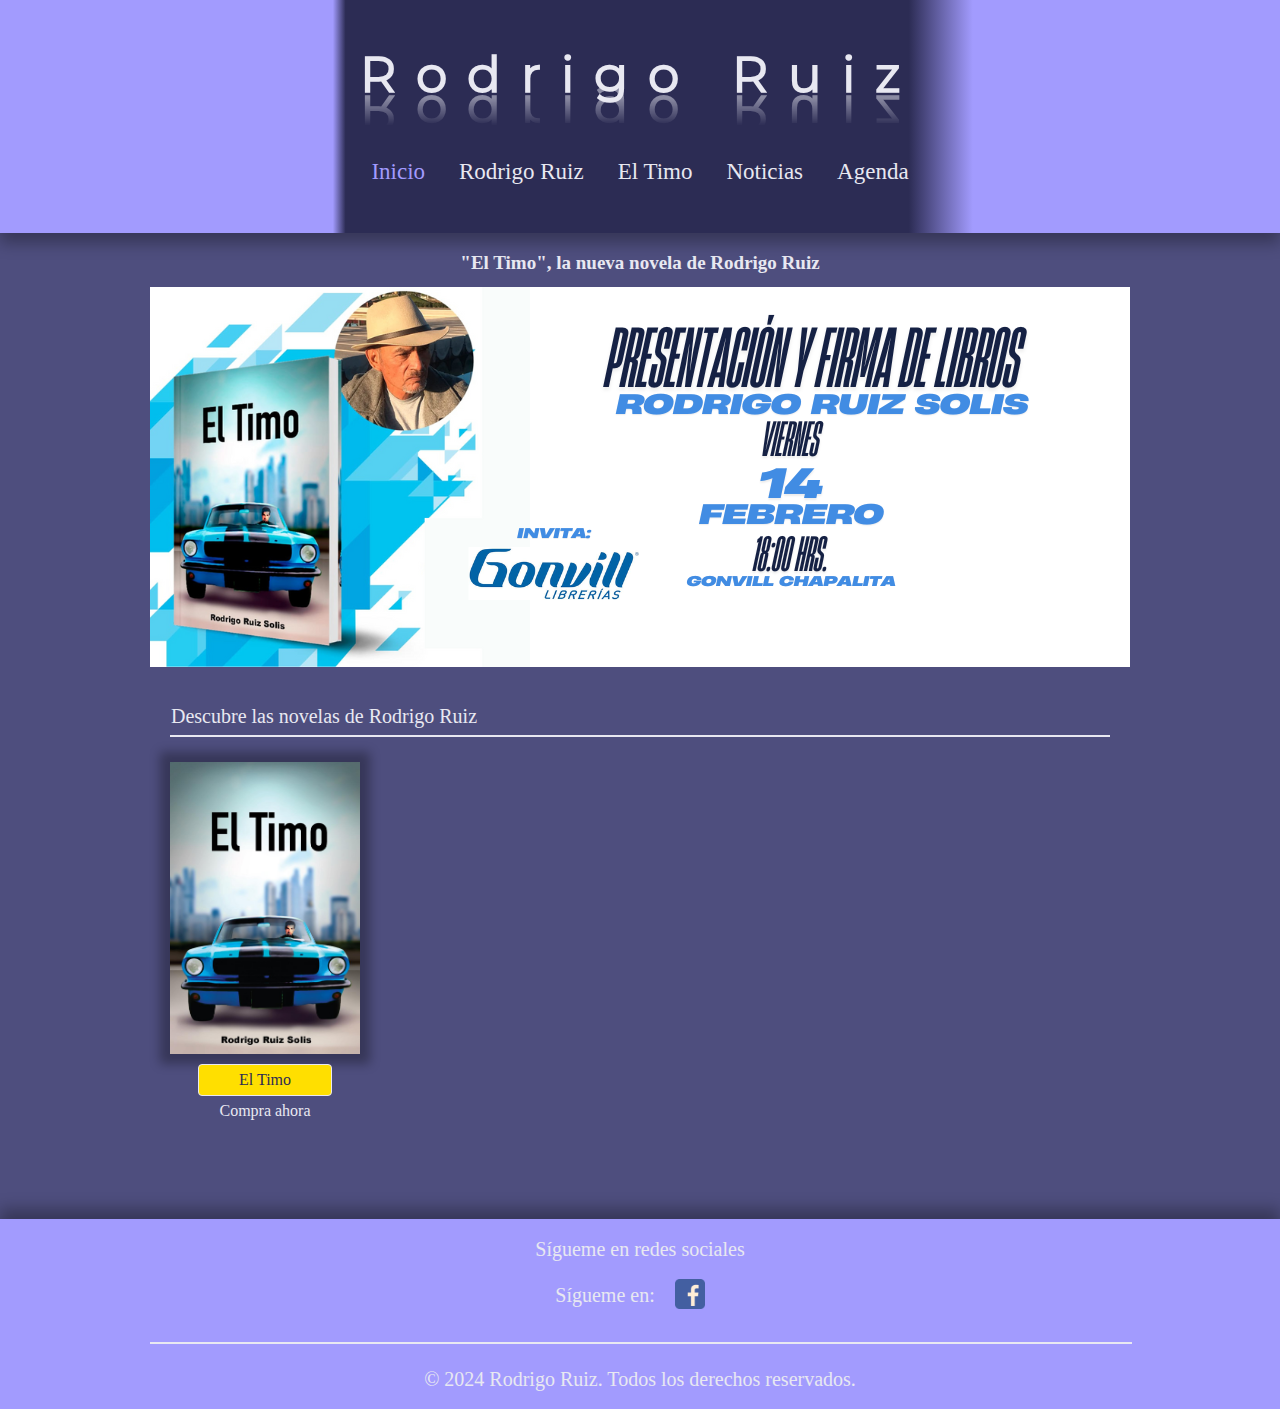
<file: index.html>
<!DOCTYPE html>
<html lang="es">

<head>
    <meta charset="UTF-8">
    <meta name="viewport" content="width=device-width, initial-scale=1.0">
    <meta name="description" content="Página oficial de Rodrigo Ruiz, autor de novelas como 'El Timo'. Descubre sus libros, noticias y agenda.">
    <meta name="author" content="Rodrigo Ruiz">
    <meta name="keywords" content="Rodrigo Ruiz, novelas, El Timo, libros, autor, literatura, agenda, noticias">
    <link rel="stylesheet" href="reset.css">
    <link rel="stylesheet" href="styles.css">
    <title>Rodrigo Ruiz - Página Oficial</title>
</head>

<body>
    <!-- Header -->
    <header id="web" class="inicio" role="banner">
        <div class="contenido">
            <a href="#" aria-label="Inicio - Rodrigo Ruiz">
                <h1>Rodrigo Ruiz</h1>
            </a>
        </div>
        <nav role="navigation" aria-label="Menú principal">
            <ul>
                <li><a href="./index.html" title="Inicio" style="color: #A29BFE;">Inicio</a></li>
                <li><a href="./rodrigo-ruiz.html" title="Sobre Rodrigo Ruiz">Rodrigo Ruiz</a></li>
                <li><a href="./el-timo.html" title="El Timo, el nuevo libro de Rodrigo">El Timo</a></li>
                <li><a href="./noticias.html" title="Últimas noticias sobre Rodrigo">Noticias</a></li>
                <li><a href="./agenda.html" title="Próximos eventos y agenda de eventos">Agenda</a></li>
            </ul>
        </nav>
    </header>

    <!-- Main Content -->
    <main id="content" class="inicio">
        <!-- Hero Section -->
        <section id="home" aria-labelledby="hero-title">
            <div class="main-container">
                <div class="hero">
                    <h2 id="hero-title">"El Timo", la nueva novela de Rodrigo Ruiz</h2>
                    <a href="https://www.gonvill.com.mx/editorial/rodrigo-ruiz-solis/5104/" target="_blank" aria-label="Más información sobre 'El Timo'">
                        <img src="./Assets/images/PresentacionFirmaLibros.png" alt="Nuevo Libro 'El Timo', ahora en Gonvill" title="El Timo">
                    </a>
                </div>
                <!-- Portada de Libros -->
                <section id="portada-libros" aria-labelledby="libros-destacados">
                    <h3 id="libros-destacados" class="titulos-destacados">Descubre las novelas de Rodrigo Ruiz</h3>
                    <hr>
                    <ul class="rotador-portadas" aria-label="Portadas de libros">
                        <li class="libro">
                            <a href="https://www.gonvill.com.mx/editorial/rodrigo-ruiz-solis/5104/" class="portada" aria-label="Ver más detalles sobre 'El Timo'">
                                <img src="./Assets/images/eltimo_libro.jpg" alt="Portada del libro 'El Timo'" title="El Timo">
                            </a>
                            <a href="https://www.gonvill.com.mx/editorial/rodrigo-ruiz-solis/5104/" class="titulo" aria-label="Título del libro: El Timo">El Timo</a>
                            <a href="https://www.gonvill.com.mx/editorial/rodrigo-ruiz-solis/5104/" class="compra" title="Compra 'El Timo'" aria-label="Compra 'El Timo'">Compra ahora</a>
                        </li>
                    </ul>
                </section>
            </div>
        </section>
    </main>

    <!-- Footer -->
    <footer id="footer-web" role="contentinfo">
        <div class="footer-container">
            <!-- Redes Sociales -->
            <section id="registro" aria-labelledby="redes-sociales">
                <h2 id="redes-sociales">Sígueme en redes sociales</h2>
                <div id="redes">
                    <p>Sígueme en:</p>
                    <a href="#" id="v_facebook" title="Facebook" aria-label="Página de Facebook de Rodrigo Ruiz">
                        <img class="icon" src="./Assets/images/facebook_icon.png" alt="Ícono de Facebook">
                    </a>
                </div>
            </section>
            <hr>
            <!-- Pie de Página -->
            <div id="pie">
                <small>&copy; 2024 Rodrigo Ruiz. Todos los derechos reservados.</small>
            </div>
        </div>
    </footer>
</body>

</html>
</file>
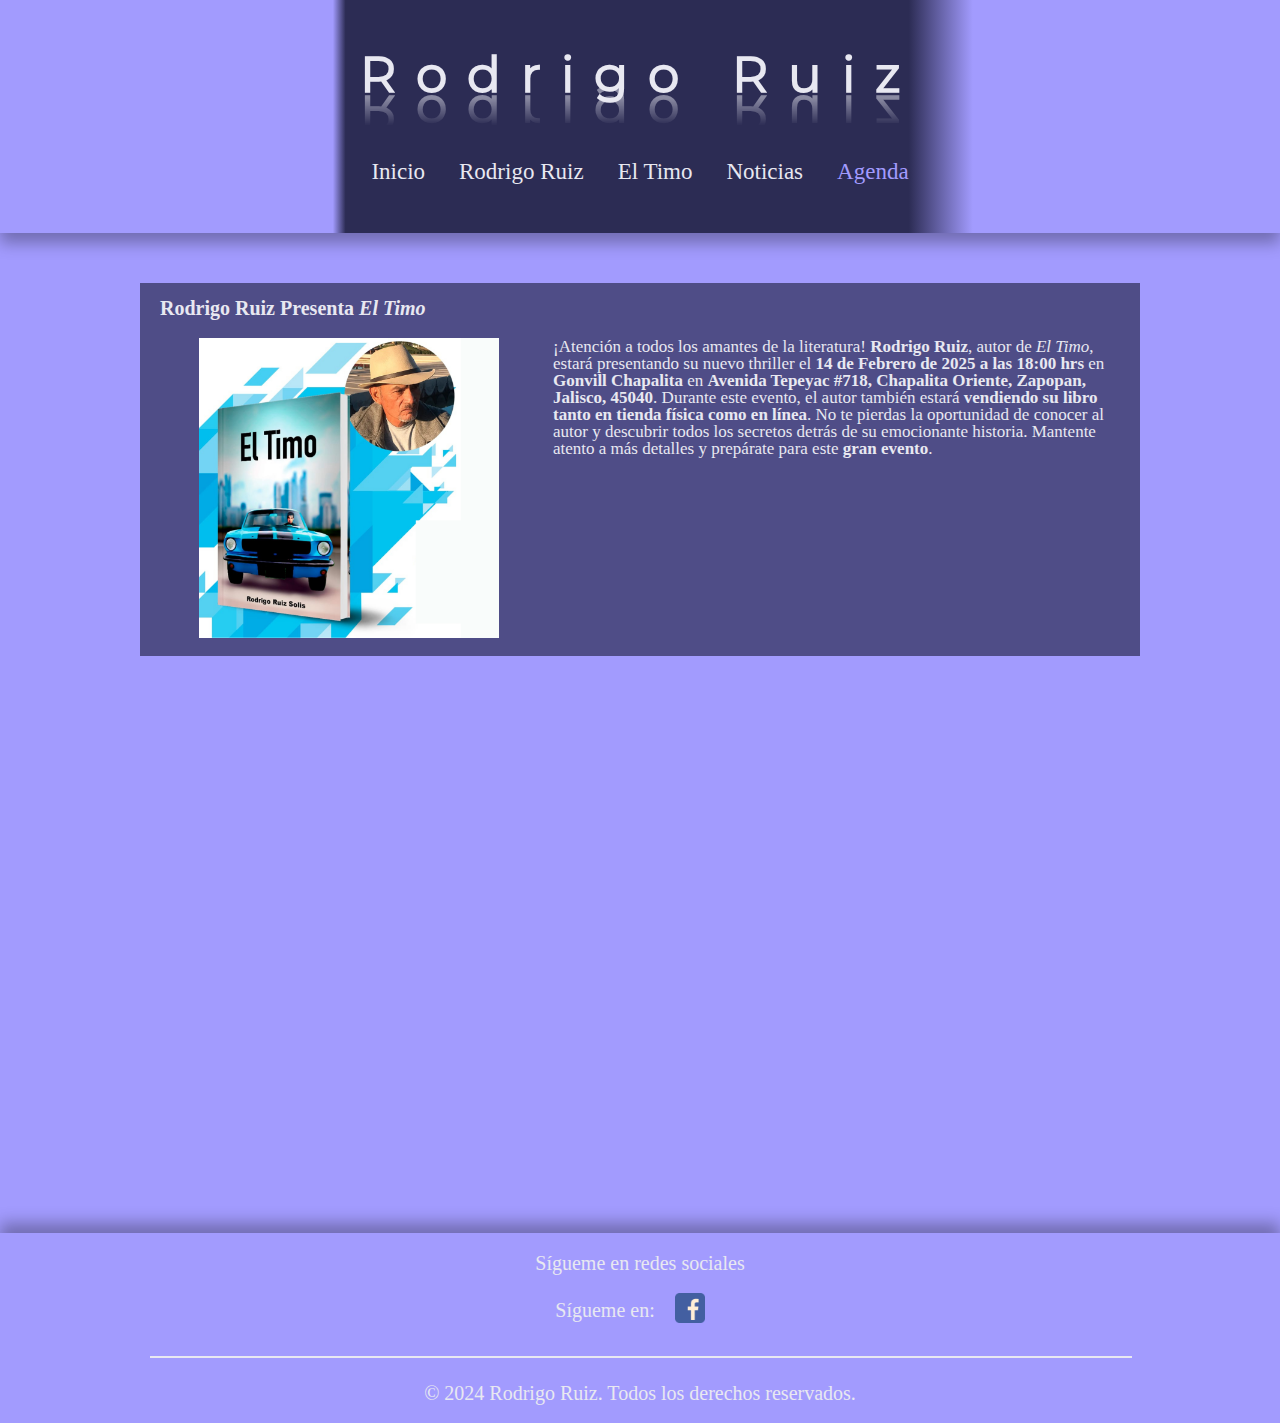
<file: agenda.html>
<!DOCTYPE html>
<html lang="es">

<head>
    <meta charset="UTF-8">
    <meta name="viewport" content="width=device-width, initial-scale=1.0">
    <meta name="description"
        content="Página oficial de Rodrigo Ruiz, autor de novelas como 'El Timo'. Descubre sus libros, noticias y agenda.">
    <meta name="author" content="Rodrigo Ruiz">
    <meta name="keywords" content="Rodrigo Ruiz, novelas, El Timo, libros, autor, literatura, agenda, noticias">
    <link rel="stylesheet" href="reset.css">
    <link rel="stylesheet" href="styles.css">
    <title>Rodrigo Ruiz - Página Oficial</title>
</head>

<body>
    <!-- Header -->
    <header id="web" class="inicio" role="banner">
        <div class="contenido">
            <a href="./index.html" aria-label="Inicio - Rodrigo Ruiz">
                <h1>Rodrigo Ruiz</h1>
            </a>
        </div>
        <nav role="navigation" aria-label="Menú principal">
            <ul>
                <li><a href="./index.html" title="Inicio">Inicio</a></li>
                <li><a href="./rodrigo-ruiz.html" title="Sobre Rodrigo Ruiz">Rodrigo Ruiz</a></li>
                <li><a href="./el-timo.html" title="El Timo, el nuevo libro de Rodrigo">El Timo</a></li>
                <li><a href="./noticias.html" title="Últimas noticias sobre Rodrigo">Noticias</a></li>
                <li><a href="./agenda.html" title="Próximos eventos y agenda de eventos"
                        style="color: #A29BFE;">Agenda</a></li>
            </ul>
        </nav>
    </header>

    <!-- Main Content -->
    <main id="content" class="agenda">
        <!-- Hero Section -->
        <section class="agenda-container" aria-labelledby="agenda">
            <div class="evento" role="article" aria-labelledby="evento-titulo" aria-describedby="evento-descripcion">
                <h2><strong>Rodrigo Ruiz Presenta <em>El Timo</em></strong></h2>
                <div class="contenido-evento">
                    <div class="evento-imagen">
                        <img src="./Assets/images/FirmaPresentacionElTimoReducida.png"
                            alt="Rodrigo Ruiz presentando su libro El Timo en una librería Gonvill, con detalles sobre la venta en tienda física y en línea."
                            role="img" />
                    </div>
                    <div class="descripcion-evento">
                        <p>¡Atención a todos los amantes de la literatura! <strong>Rodrigo Ruiz</strong>, autor de
                            <em>El Timo</em>, estará presentando su nuevo thriller el <strong>14 de Febrero de 2025 a las 18:00 hrs</strong> en 
                            <strong>Gonvill Chapalita</strong> en <strong>Avenida Tepeyac #718, Chapalita Oriente, Zapopan, Jalisco, 45040</strong>. Durante este evento, el
                            autor también estará <strong>vendiendo su libro tanto en tienda física como en
                                línea</strong>. No te pierdas la oportunidad de conocer al autor y descubrir todos los
                            secretos detrás de su emocionante historia. Mantente atento a más detalles y prepárate para
                            este <strong>gran evento</strong>.
                        </p>
                    </div>
                </div>
            </div>
        </section>
    </main>

    <!-- Footer -->
    <footer id="footer-web" role="contentinfo">
        <div class="footer-container">
            <!-- Redes Sociales -->
            <section id="registro" aria-labelledby="redes-sociales">
                <h2 id="redes-sociales">Sígueme en redes sociales</h2>
                <div id="redes">
                    <p>Sígueme en:</p>
                    <a href="#" id="v_facebook" title="Facebook" aria-label="Página de Facebook de Rodrigo Ruiz">
                        <img class="icon" src="./Assets/images/facebook_icon.png" alt="Ícono de Facebook">
                    </a>
                </div>
            </section>
            <hr>
            <!-- Pie de Página -->
            <div id="pie">
                <small>&copy; 2024 Rodrigo Ruiz. Todos los derechos reservados.</small>
            </div>
        </div>
    </footer>
</body>

</html>
</file>
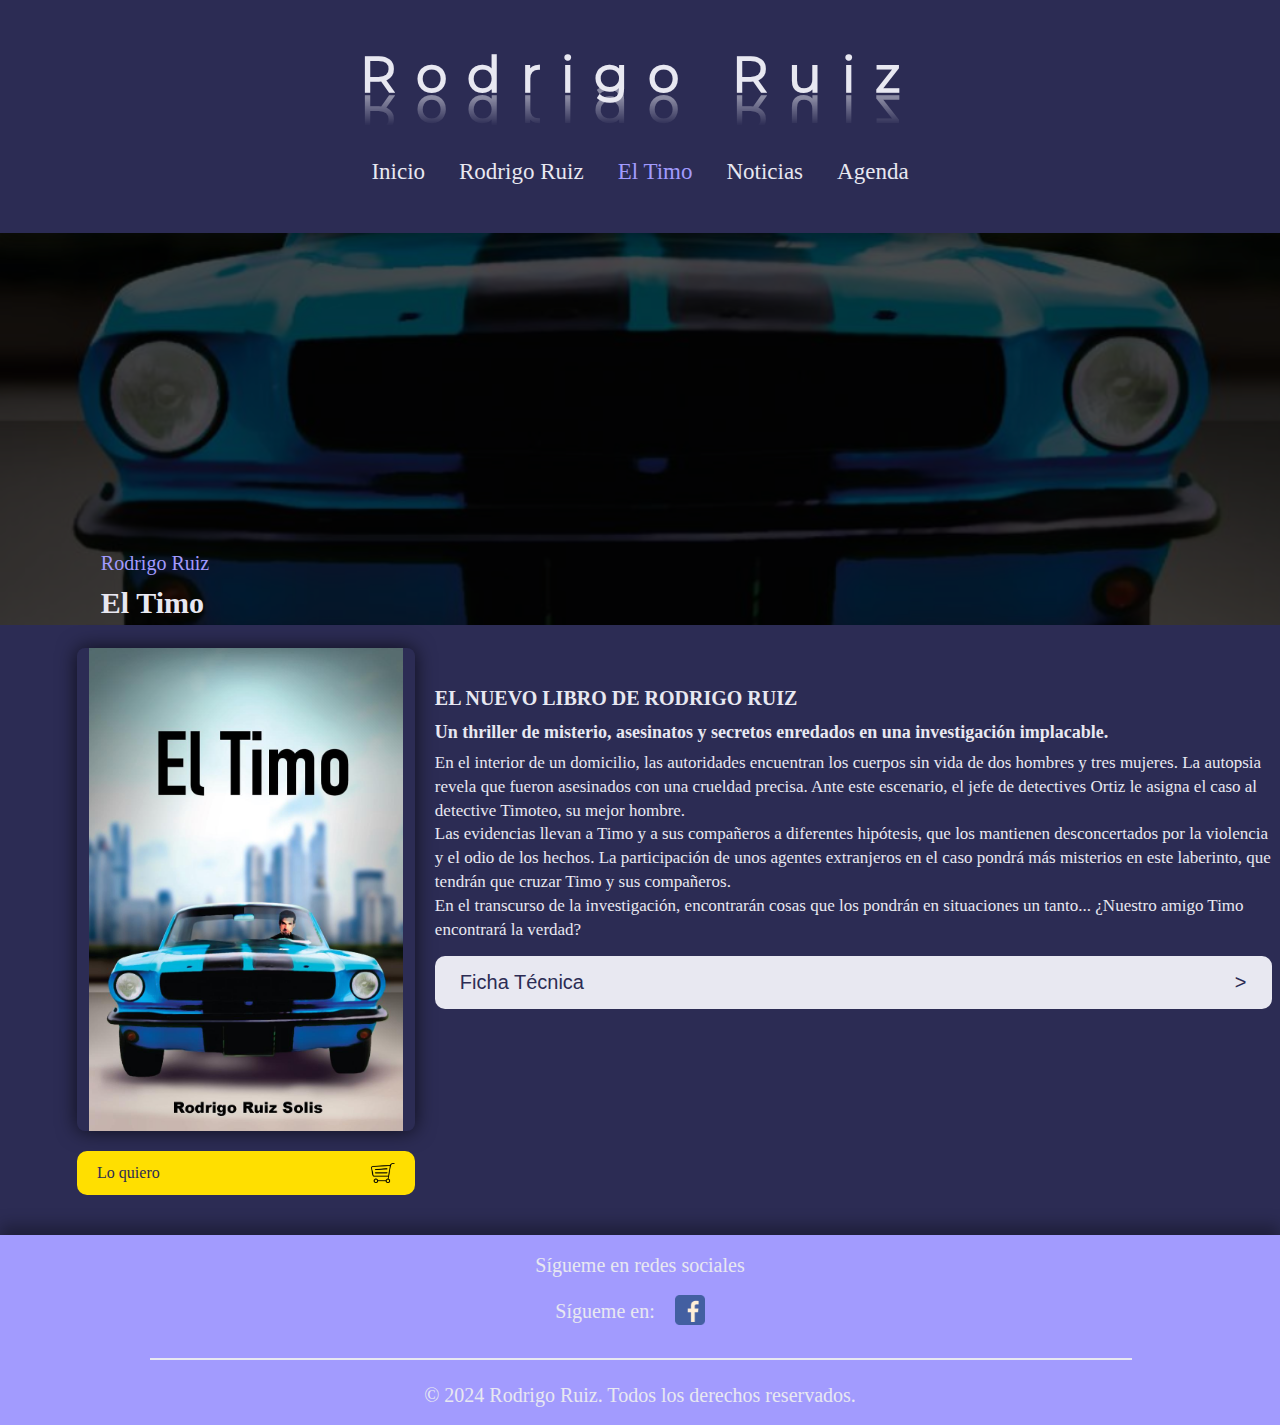
<file: el-timo.html>
<!DOCTYPE html>
<html lang="es">

<head>
    <meta charset="UTF-8">
    <meta name="viewport" content="width=device-width, initial-scale=1.0">
    <meta name="description" content="Página oficial de Rodrigo Ruiz, autor de novelas como 'El Timo'. Descubre sus libros, noticias y agenda.">
    <meta name="author" content="Rodrigo Ruiz">
    <meta name="keywords" content="Rodrigo Ruiz, novelas, El Timo, libros, autor, literatura, agenda, noticias">
    <link rel="stylesheet" href="reset.css">
    <link rel="stylesheet" href="styles.css">
    <title>Rodrigo Ruiz - Página Oficial</title>
</head>

<body>
    <!-- Header -->
    <header id="web" class="libro-principal" role="banner">
        <div class="contenido">
            <a href="./index.html" aria-label="Ir a la página principal de Rodrigo Ruiz">
                <h1>Rodrigo Ruiz</h1>
            </a>
        </div>
        <nav role="navigation" aria-label="Menú principal">
            <ul>
                <li><a href="./index.html" title="Inicio" aria-label="Ir a la página de inicio">Inicio</a></li>
                <li><a href="./rodrigo-ruiz.html" title="Sobre Rodrigo Ruiz" aria-label="Conoce más sobre el autor Rodrigo Ruiz">Rodrigo Ruiz</a></li>
                <li><a href="./el-timo.html" title="El Timo, el nuevo libro de Rodrigo" style="color: #A29BFE;" aria-label="Detalles del libro 'El Timo'">El Timo</a></li>
                <li><a href="./noticias.html" title="Últimas noticias sobre Rodrigo">Noticias</a></li>
                <li><a href="./agenda.html" title="Próximos eventos y agenda de eventos">Agenda</a></li>
            </ul>
        </nav>
    </header>

    <!-- Main Content -->
    <main id="content" class="libro-principal">
        <div class="libro-principal-container">
            <div class="background">
                <img src="./Assets/images/el-timo-banner.png" alt="Banner promocional del libro 'El Timo' de Rodrigo Ruiz">
            </div>
            <div class="informacion">
                <div class="informacion-principal">
                    <h2>Rodrigo Ruiz</h2>
                    <h1>El Timo</h1>
                </div>
                <div class="informacion-container">
                    <div class="accion">
                        <div class="portada-libro">
                            <img src="./Assets/images/eltimo_libro.jpg" alt="Portada del libro 'El Timo'">
                        </div>
                        <a href="https://www.gonvill.com.mx/editorial/rodrigo-ruiz-solis/5104/" 
                           aria-label="Compra 'El Timo' en Gonvill" title="Compra 'El Timo' en Gonvill">
                            Lo quiero <img src="./Assets/images/comprar.png" alt="Icono de comprar">
                        </a>
                    </div>
                    <div class="descripcion">
                        <h2>EL NUEVO LIBRO DE RODRIGO RUIZ</h2>
                        <h3>Un thriller de misterio, asesinatos y secretos enredados en una investigación implacable.</h3>
                        <p>
                            En el interior de un domicilio, las autoridades encuentran los cuerpos sin vida de dos
                            hombres y tres mujeres. La autopsia revela que fueron asesinados con una crueldad precisa.
                            Ante este escenario, el jefe de detectives Ortiz le asigna el caso al detective Timoteo, su
                            mejor hombre. <br>
                            Las evidencias llevan a Timo y a sus compañeros a diferentes hipótesis, que los mantienen
                            desconcertados por la violencia y el odio de los hechos. La participación de unos agentes
                            extranjeros en el caso pondrá más misterios en este laberinto, que tendrán que cruzar Timo y
                            sus compañeros. <br>
                            En el transcurso de la investigación, encontrarán cosas que los pondrán en situaciones un
                            tanto... ¿Nuestro amigo Timo encontrará la verdad?
                        </p>
                        <div class="ficha-tecnica">
                            <button aria-expanded="false" aria-controls="ficha-tecnica-info">Ficha Técnica <span>></span></button>
                            <dl id="ficha-tecnica-info" class="ficha-tecnica-container hid">
                                <span>
                                    <dt>Paginas:</dt>
                                    <dd>130</dd>
                                </span>
                                <span>
                                    <dt>ISBN:</dt>
                                    <dd>9786072946538</dd>
                                </span>
                                <span>
                                    <dt>Editorial:</dt>
                                    <dd>Rodrigo Ruiz Solis</dd>
                                </span>
                                <span>
                                    <dt>Precio:</dt>
                                    <dd>$300</dd>
                                </span>
                            </dl>
                        </div>
                    </div>
                </div>
            </div>
        </div>
    </main>

    <!-- Footer -->
    <footer id="footer-web" role="contentinfo">
        <div class="footer-container">
            <!-- Redes Sociales -->
            <section id="registro" aria-labelledby="redes-sociales">
                <h2 id="redes-sociales">Sígueme en redes sociales</h2>
                <div id="redes">
                    <p>Sígueme en:</p>
                    <a href="#" id="v_facebook" title="Facebook" aria-label="Página de Facebook de Rodrigo Ruiz">
                        <img class="icon" src="./Assets/images/facebook_icon.png" alt="Ícono de Facebook">
                    </a>
                </div>
            </section>
            <hr>
            <!-- Pie de Página -->
            <div id="pie">
                <small>&copy; 2024 Rodrigo Ruiz. Todos los derechos reservados.</small>
            </div>
        </div>
    </footer>
    <script src="./script.js"></script>
</body>

</html>
</file>
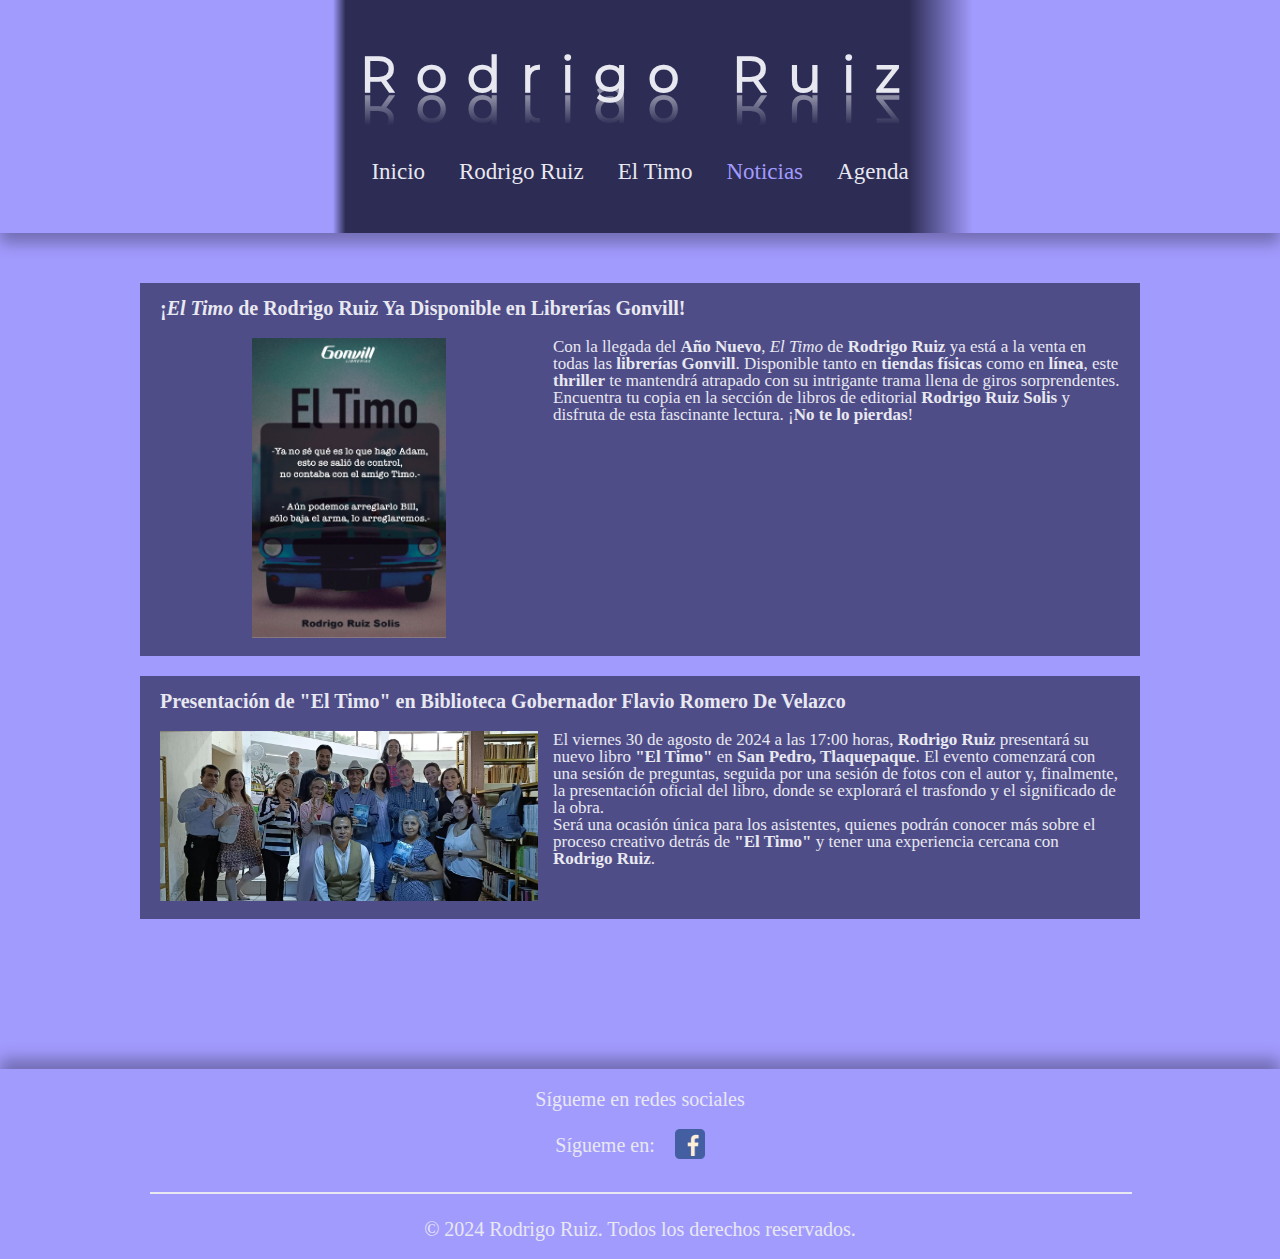
<file: noticias.html>
<!DOCTYPE html>
<html lang="es">

<head>
    <meta charset="UTF-8">
    <meta name="viewport" content="width=device-width, initial-scale=1.0">
    <meta name="description"
        content="Página oficial de Rodrigo Ruiz, autor de novelas como 'El Timo'. Descubre sus libros, noticias y agenda.">
    <meta name="author" content="Rodrigo Ruiz">
    <meta name="keywords" content="Rodrigo Ruiz, novelas, El Timo, libros, autor, literatura, agenda, noticias">
    <link rel="stylesheet" href="reset.css">
    <link rel="stylesheet" href="styles.css">
    <title>Rodrigo Ruiz - Página Oficial</title>
</head>

<body>
    <!-- Header -->
    <header id="web" class="inicio" role="banner">
        <div class="contenido">
            <a href="./index.html" aria-label="Inicio - Rodrigo Ruiz">
                <h1>Rodrigo Ruiz</h1>
            </a>
        </div>
        <nav role="navigation" aria-label="Menú principal">
            <ul>
                <li><a href="./index.html" title="Inicio">Inicio</a></li>
                <li><a href="./rodrigo-ruiz.html" title="Sobre Rodrigo Ruiz">Rodrigo Ruiz</a></li>
                <li><a href="./el-timo.html" title="El Timo, el nuevo libro de Rodrigo">El Timo</a></li>
                <li><a href="./noticias.html" title="Últimas noticias sobre Rodrigo"
                        style="color: #A29BFE;">Noticias</a></li>
                <li><a href="./agenda.html" title="Próximos eventos y agenda de eventos">Agenda</a></li>
            </ul>
        </nav>
    </header>

    <!-- Main Content -->
    <main id="content" class="noticias">
        <!-- Hero Section -->
        <section class="noticias-container" aria-labelledby="noticias">
            <div class="noticia" role="article" aria-labelledby="noticia-titulo" aria-describedby="noticia-descripcion">
                <h2><strong>¡<em>El Timo</em> de Rodrigo Ruiz Ya Disponible en Librerías
                        Gonvill!</strong></h2>
                <div class="contenido-noticia">
                    <div class="noticia-imagen">
                        <img src="./Assets/images/el_timo_gonvill.jpg"
                            alt="Portada del libro *El Timo* de Rodrigo Ruiz, disponible en librerías Gonvill, tanto en tienda física como online. La imagen destaca el género de thriller y la temática del Año Nuevo."
                            role="img" />
                    </div>
                    <div class="descripcion-noticia">
                        <p>Con la llegada del <strong>Año Nuevo</strong>, <em>El Timo</em> de <strong>Rodrigo
                                Ruiz</strong> ya
                            está a la venta en todas las <strong>librerías Gonvill</strong>. Disponible tanto en
                            <strong>tiendas físicas</strong> como en <strong>línea</strong>, este
                            <strong>thriller</strong> te mantendrá atrapado con su intrigante trama llena de giros
                            sorprendentes. Encuentra tu copia en la sección de libros de editorial <strong>Rodrigo Ruiz
                                Solis</strong> y disfruta de esta fascinante lectura. ¡<strong>No te lo
                                pierdas</strong>!
                        </p>
                    </div>
                </div>
            </div>
            <div class="noticia" role="article" aria-labelledby="noticia-titulo" aria-describedby="noticia-descripcion">
                <h2>Presentación de "El Timo" en Biblioteca Gobernador Flavio Romero De Velazco</h2>
                <div class="contenido-noticia">
                    <div class="noticia-imagen">
                        <img src="./Assets/images/presentacion-el-timo.jpeg"
                            alt="Rodrigo Ruiz presentando su libro 'El Timo' en un evento en la Biblioteca Gobernador Flavio Romero de Velazco">
                    </div>
                    <div class="descripcion-noticia">
                        <p>El viernes 30 de agosto de 2024 a las 17:00 horas, <strong>Rodrigo Ruiz</strong> presentará
                            su nuevo
                            libro <strong>"El Timo"</strong> en <strong>San Pedro, Tlaquepaque</strong>. El evento
                            comenzará con
                            una sesión de preguntas, seguida por una sesión de fotos con el autor y, finalmente, la
                            presentación
                            oficial del libro, donde se explorará el trasfondo y el significado de la obra.</p>
                        <p>Será una ocasión única para los asistentes, quienes podrán conocer más sobre el proceso
                            creativo
                            detrás de <strong>"El Timo"</strong> y tener una experiencia cercana con <strong>Rodrigo
                                Ruiz</strong>.
                        </p>
                    </div>
                </div>
            </div>
        </section>
    </main>

    <!-- Footer -->
    <footer id="footer-web" role="contentinfo">
        <div class="footer-container">
            <!-- Redes Sociales -->
            <section id="registro" aria-labelledby="redes-sociales">
                <h2 id="redes-sociales">Sígueme en redes sociales</h2>
                <div id="redes">
                    <p>Sígueme en:</p>
                    <a href="#" id="v_facebook" title="Facebook" aria-label="Página de Facebook de Rodrigo Ruiz">
                        <img class="icon" src="./Assets/images/facebook_icon.png" alt="Ícono de Facebook">
                    </a>
                </div>
            </section>
            <hr>
            <!-- Pie de Página -->
            <div id="pie">
                <small>&copy; 2024 Rodrigo Ruiz. Todos los derechos reservados.</small>
            </div>
        </div>
    </footer>
</body>

</html>
</file>
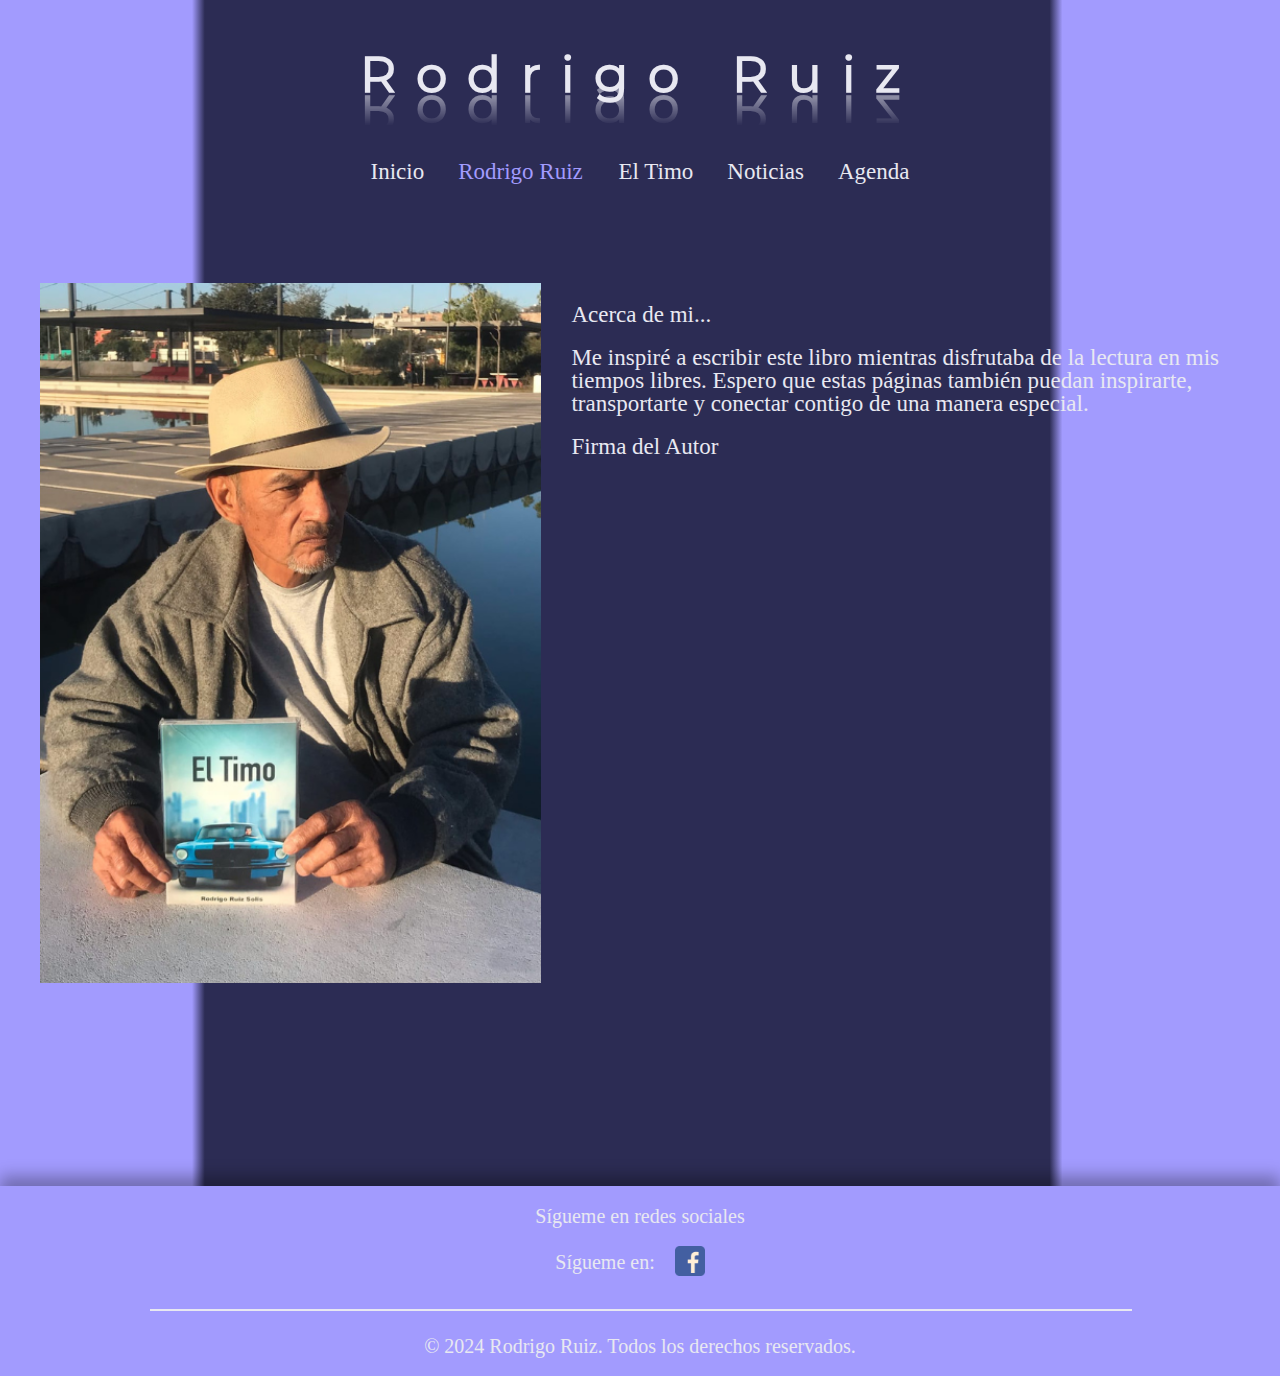
<file: rodrigo-ruiz.html>
<!DOCTYPE html>
<html lang="es">

<head>
    <meta charset="UTF-8">
    <meta name="viewport" content="width=device-width, initial-scale=1.0">
    <meta name="description"
        content="Página oficial de Rodrigo Ruiz, autor de novelas como 'El Timo'. Descubre sus libros, noticias y agenda.">
    <meta name="author" content="Rodrigo Ruiz">
    <meta name="keywords" content="Rodrigo Ruiz, novelas, El Timo, libros, autor, literatura, agenda, noticias">
    <link rel="stylesheet" href="reset.css">
    <link rel="stylesheet" href="styles.css">
    <title>Rodrigo Ruiz - Página Oficial</title>
</head>

<body>
    <!-- Header -->
    <header id="web" class="about-me" role="banner">
        <div class="contenido">
            <a href="./index.html" aria-label="Inicio - Rodrigo Ruiz">
                <h1>Rodrigo Ruiz</h1>
            </a>
        </div>
        <nav role="navigation" aria-label="Menú principal">
            <ul>
                <li><a href="./index.html" title="Inicio">Inicio</a></li>
                <li><a href="./rodrigo-ruiz.html" title="Sobre Rodrigo Ruiz" style="color: #A29BFE;">Rodrigo Ruiz</a>
                </li>
                <li><a href="./el-timo.html" title="El Timo, el nuevo libro de Rodrigo">El Timo</a></li>
                <li><a href="#" title="Últimas noticias sobre Rodrigo">Noticias</a></li>
                <li><a href="#" title="Agenda de eventos">Agenda</a></li>
            </ul>
        </nav>
    </header>

    <!-- Main Content -->
    <main id="content" class="about-me">
        <div class="about-me-container">
            <div class="image-container">
                <img src="./Assets/images/FotografiaElTimo.png" alt="Foto de Rodrigo Ruiz, autor de El Timo">
            </div>

            <!-- Contenedor de Texto -->
            <div class="text-container">
                <h2>Acerca de mi...</h2>
                <p>
                    Me inspiré a escribir este libro mientras disfrutaba de la lectura en mis tiempos libres. Espero que
                    estas páginas también puedan inspirarte, transportarte y conectar contigo de una manera especial.
                </p>
                <div class="signature-area" aria-labelledby="firma-del-autor">
                    <p id="firma-del-autor">Firma del Autor</p>
                </div>
            </div>
        </div>
    </main>

    <!-- Footer -->
    <footer id="footer-web" role="contentinfo">
        <div class="footer-container">
            <!-- Redes Sociales -->
            <section id="registro" aria-labelledby="redes-sociales">
                <h2 id="redes-sociales">Sígueme en redes sociales</h2>
                <div id="redes">
                    <p>Sígueme en:</p>
                    <a href="#" id="v_facebook" title="Facebook" aria-label="Página de Facebook de Rodrigo Ruiz">
                        <img class="icon" src="./Assets/images/facebook_icon.png" alt="Ícono de Facebook">
                    </a>
                </div>
            </section>
            <hr>
            <!-- Pie de Página -->
            <div id="pie">
                <small>&copy; 2024 Rodrigo Ruiz. Todos los derechos reservados.</small>
            </div>
        </div>
    </footer>
</body>

</html>
</file>
<file: styles.css>
@font-face {
    font-family: 'Montserrat';
    /*a name to be used later*/
    src: url('./Assets/fonts/Montserrat-Regular.ttf');
    /*URL to font*/
}

header {
    position: relative;
    z-index: 10;
    text-align: center;
    padding: 50px 0px;
}

.inicio {
    background: linear-gradient(to right,
            #A29BFE 31%,
            #2C2C54 32% 66%,
            #A29BFE 71%);
    box-shadow: 0px 10px 15px rgba(0, 0, 0, 0.3);
}

.about-me {
    background: linear-gradient(to right,
            #A29BFE 15%,
            #2C2C54 16% 82%,
            #A29BFE 83%);
}

.libro-principal {
    background: #2C2C54;
    box-shadow: 0px 10px 15px rgba(0, 0, 0, 0.3);
}

.contenido {
    margin-bottom: 60px;
}

.contenido>a>h1 {
    color: #E8E8F1;
    font-family: 'Montserrat', sans-serif;
    font-size: 50px;
    font-weight: bold;
    -webkit-box-reflect: below -12px linear-gradient(to bottom, transparent 25%, rgba(255, 255, 255, 0.5) 80%);
    letter-spacing: 0.4em;
}

.contenido>a,
nav a {
    text-decoration: none;
    color: #E8E8F1;
}

nav a:hover {
    color: #A29BFE;
}

nav ul li {
    display: inline;
    margin: 0 15px;
    font-size: 23px;
}

/* Para inicio */
#content {
    display: flex;
    justify-content: center;
}

#content.inicio {
    color: #E8E8F1;
    background: #4E4E7E;
    padding: 20px 0;
}

#home {
    width: 100%;
    max-width: 980px;
    box-sizing: border-box;
    padding-bottom: -200px;
}

.hero {
    display: flex;
    flex-direction: column;
    align-items: center;
}

.hero h2 {
    font-size: 19px;
    font-weight: bold;
    margin-bottom: 15px;
}

.hero img {
    margin-bottom: 35px;
    width: 100%;
    max-width: 980px;
}

#portada-libros {
    padding: 0px 20px;
}

#portada-libros h3 {
    font-size: 20px;
    padding: 1px;
    /* Evita colapso de márgenes */
}

hr {
    border: 1px solid #E8E8F1;
    margin-bottom: 25px;
}

.portada img {
    width: 190px;
    box-shadow: 0px 0px 10px 10px rgba(0, 0, 0, 0.3);
}

.rotador-portadas li {
    width: 190px;
    display: flex;
    flex-direction: column;
    gap: 7px;
    align-items: center;
}

.titulo,
.compra {
    color: #E8E8F1;
    text-decoration: none;
}

.titulo {
    font-size: 16px;
    padding: 7px 40PX;
    color: #2C2C54;
    background: #FFDF00;
    border-radius: 4px;
    border: 1px solid #E8E8F1;
}

.main-container {
    margin-bottom: 80px;
}

/* Para about me */
#content.about-me {
    align-items: flex-start;
    padding: 50px 0px 200px;
}

.about-me-container {
    margin: 0px 20px;
    width: 100%;
    max-width: 1200px;
    display: flex;
    justify-content: center;
    align-items: flex-start;
    gap: 30px;
}

.image-container {
    flex: 3;
}

.text-container {
    flex: 4;
    display: flex;
    flex-direction: column;
    gap: 20px;
    padding: 20px 0px;
    color: #E8E8F1;
    font-size: 23px;
}

.image-container img {
    width: 100%;
}

/* Libros */

.libro-principal {
    /* position: relative; */
    width: 100%;
    height: 100%;
}

.libro-principal-container {
    position: relative;
    /* height: 1000px; */
    max-width: 1440px;
    width: 100%;
}

.background {
    position: absolute;
    width: 100%;
    height: 100%;
    z-index: 0;
    /* Se coloca detrás de todo el contenido */
    display: flex;
    flex-direction: column;
}

.background img {
    width: 100%;
    height: auto;
    /* Mantiene proporción de la imagen */
    filter: brightness(30%);
}

.informacion {
    position: relative;
    z-index: 1;
    padding: 25% 0 40px 6%;
}

.informacion-principal {
    padding: 0px 2%;
    margin-bottom: 30px;
}

.informacion-principal>h2 {
    color: #A29BFE;
    font-size: 20px;
    margin-bottom: 15px;
}

.informacion-principal>h1 {
    font-size: 30px;
    color: #E8E8F1;
    font-weight: bold;
}

.informacion-container {
    color: #E8E8F1;
    display: flex;
    gap: 20px;
}

.accion {
    flex: 2;
    display: flex;
    flex-direction: column;
    align-items: center;
}

.portada-libro {
    background-color: #2C2C54;
    padding: 0px 12px;
    box-shadow: 0px 0px 20px rgba(0, 0, 0, 0.7);
    margin-bottom: 20px;
    border-radius: 8px;
    display: flex;
    justify-content: center;
}

.portada-libro>img {
    width: 100%;
    max-width: 350px;
}

.accion a {
    color: #2C2C54;
    padding: 12px 20px;
    text-decoration: none;
    display: flex;
    gap: 15px;
    justify-content: space-between;
    align-items: center;
    background-color: #FFDF00;
    border-radius: 10px;
    width: 88%;
}

.accion>a>img {
    height: 20px;
}

.descripcion {
    flex: 5;
    padding-top: 40px;
}

.descripcion>h2 {
    font-size: 20px;
    margin-bottom: 15px;
    font-weight: bold;
}

.descripcion>h3 {
    font-size: 18px;
    margin-bottom: 10px;
    font-weight: bold;
}

.descripcion>p {
    line-height: 1.4;
    font-size: 17px;
    margin-bottom: 15px;
}

.ficha-tecnica {
    width: 99%;
    border-radius: 10px;
    overflow: hidden;
}

.ficha-tecnica>button {
    width: 100%;
    text-align: start;
    padding: 15px 25px;
    background-color: #E8E8F1;
    border: none;
    color: #2C2C54;
    display: flex;
    justify-content: space-between;
    align-items: center;
    font-size: 20px;
    cursor: pointer;
}

.ficha-tecnica-container {
    transition: opacity 0.3s ease-out, max-height 0.3s ease-out;
    opacity: 1;
    max-height: 100%; /* Ajusta según el tamaño del contenido */
    overflow: hidden;  /* Evita el desbordamiento */
}

.ficha-tecnica-container>span {
    display: flex;
    justify-content: space-between;
    padding: 15px 20px;
    font-size: 16.5px;
    color: #2C2C54;
}

.ficha-tecnica-container>span:nth-child(odd) {
    background-color: #A29BFE;
}

.ficha-tecnica-container>span:nth-child(even) {
    background-color: #E8E8F1;
}

.hid {
    opacity: 0;
    max-height: 0;  
}

/* Noticias */

.noticias, .agenda {
    background-color: #A29BFE;
    display: flex;
    justify-content: center;
}

.noticias {
    padding-bottom: 80px;
}

.noticias-container, .agenda-container {
    max-width: 1000px;
    width: 100%;
    padding: 50px 0;
}

.agenda-container {
    height: 900px;
}

.noticia, .evento {
    background-color: rgba(44, 44, 84, 0.7);
    padding: 15px 20px;
    color: #E8E8F1;
    margin-bottom: 20px;
}

.noticia h2, .evento h2 {
    font-size: 20px;
    font-weight: bold;
}

.contenido-noticia, .contenido-evento {
    margin-top: 20px;
    display: flex;
    gap: 15px;
}

.noticia-imagen, .evento-imagen {
    flex: 4;
    text-align: center;
}

.noticia-imagen img, .evento-imagen img {
    max-height: 300px;
    height: auto;
    max-width: 100%;
    width: auto;
}

.noticia em, .evento em {
    font-style: italic;
}

.descripcion-noticia, .descripcion-evento {
    flex: 6;
    font-size: 17px;
}

.descripcion-noticia strong, .descripcion-evento strong {
    font-weight: bold;
}

/* Footer */

#footer-web {
    background: #A29BFE;
    color: #E8E8F1;
    position: relative;
    z-index: 10;
    box-shadow: 0px -10px 15px rgba(0, 0, 0, 0.3);
    display: flex;
    flex-direction: column;
    justify-content: center;
    align-items: center;
    text-align: center;
    font-size: 18px;
}

.footer-container {
    font-size: 20px;
    width: 100%;
    max-width: 980px;
    display: flex;
    flex-direction: column;
    justify-content: center;
    padding: 20px 0px;
    align-items: center;
}

.footer-container hr {
    width: 100%;
}

#footer-web #redes {
    display: flex;
    gap: 20px;
    align-items: center;
    /* border-bottom: 1px solid #E8E8F1; */
    padding: 20px;
}

#footer-web a {
    color: #E8E8F1;
    text-decoration: none;
}

#footer-web hr {
    border: 1px solid #E8E8F1;
}

.icon {
    height: 30px;
}

@media (max-width: 1399px) {
    header.inicio {
        background: linear-gradient(to right,
                #A29BFE 26%,
                #2C2C54 27% 71%,
                #A29BFE 76%);
    }
}

@media (max-width: 1199px) {
    header.inicio {
        background: linear-gradient(to right,
                #A29BFE 10%,
                #2C2C54 11% 87%,
                #A29BFE 92%);
    }

    .hero h2 {
        margin: 20px 0px 40px;
    }

    #home hr {
        margin-bottom: 40px;
    }

    .rotador-portadas li {
        gap: 17px;
    }

    .footer-container {
        padding: 30px 0px;
    }

    #content.about-me {
        padding: 100px 0px 200px;
    }

    .descripcion {
        padding-top: 15px;
    }

    .descripcion>h2 {
        font-size: 20px;
        margin-bottom: 10px;
    }

    .descripcion>h3 {
        font-size: 18px;
        margin-bottom: 8px;
        font-weight: bold;
    }

    .descripcion>p {
        line-height: 1.3;
        font-size: 16.5px;
    }

    .ficha-tecnica>button {
        padding: 10px 20px;
        font-size: 18px;
    }

    .ficha-tecnica-container>span {
        padding: 12px 15px;
        font-size: 16px;
        color: #2C2C54;
    }
}

@media (max-width: 767px) {
    .about-me-container {
        flex-direction: column-reverse;
        justify-content: center;
        align-items: center;
        gap: 40px;
    }

    .about-me-container>div {
        flex: auto;
    }

    .descripcion {
        padding-top: 0px;
    }

    .descripcion>h2 {
        font-size: 20px;
        margin-bottom: 8px;
    }

    .descripcion>h3 {
        font-size: 18px;
        margin-bottom: 6px;
        font-weight: bold;
    }

    .descripcion>p {
        line-height: 1.3;
        font-size: 16.5px;
    }

    .ficha-tecnica>button {
        padding: 8px 15px;
        font-size: 18px;
    }
}

@media (max-width: 575px) {

    header.inicio {
        background: #2C2C54;
    }

    .contenido>a>h1 {
        font-size: 35px;
        letter-spacing: 0.2em;
    }

    .hero h1 {
        font-size: 17px;
    }

    nav ul li {
        font-size: 20px;
    }

    #portada-libros h2 {
        font-size: 18px;
    }

    .portada img {
        width: 150px;
    }

    .rotador-portadas li {
        width: 150px;
    }

    .informacion {
        padding: 25% 6% 40px 6%;
    }

    .informacion-container {
        flex-direction: column;
    }

    .descripcion {
        padding: 10px;
    }

    .contenido-noticia, .contenido-evento {
        flex-direction: column;
    }
}
</file>
